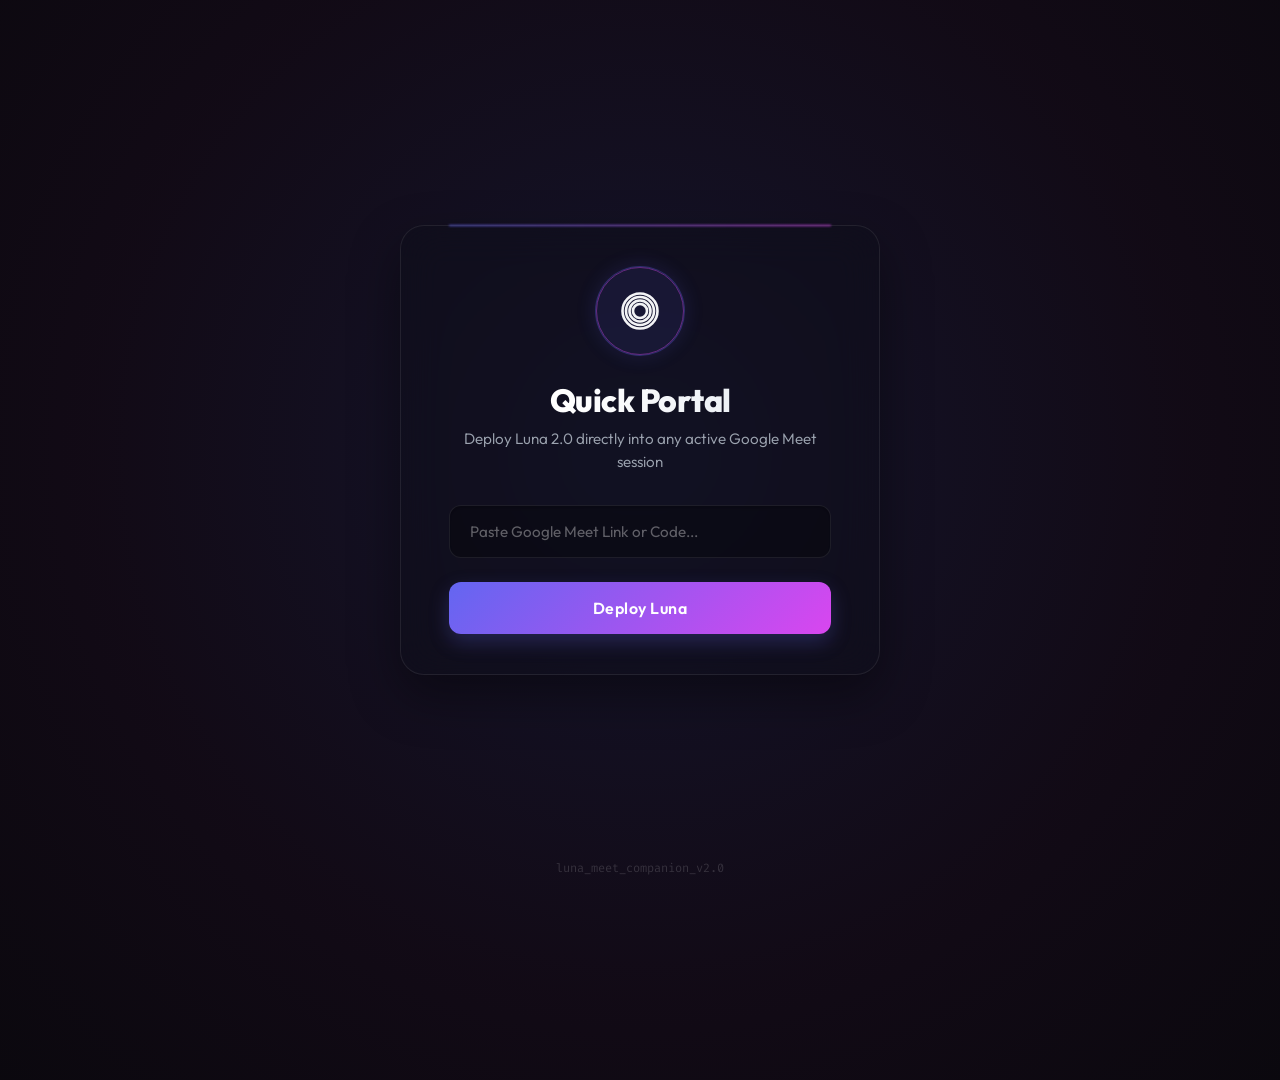
<file: connect.html>
<!DOCTYPE html>
<html lang="en">
<head>
    <meta charset="UTF-8">
    <meta name="viewport" content="width=device-width, initial-scale=1.0">
    <title>Luna 2.0 — Quick Portal</title>
    <!-- Google Fonts -->
    <link rel="preconnect" href="https://fonts.googleapis.com">
    <link rel="preconnect" href="https://fonts.gstatic.com" crossorigin>
    <link href="https://fonts.googleapis.com/css2?family=Outfit:wght@300;400;600;800&family=Fira+Code:wght@400;500&display=swap" rel="stylesheet">
    <style>
        :root {
            --bg-color: #07070a;
            --card-bg: rgba(15, 15, 25, 0.45);
            --border-color: rgba(255, 255, 255, 0.08);
            --primary-glow: radial-gradient(circle, rgba(99, 102, 241, 0.15) 0%, rgba(217, 70, 239, 0.05) 50%, transparent 100%);
            --accent-gradient: linear-gradient(135deg, #6366f1 0%, #d946ef 100%);
            --accent-hover: linear-gradient(135deg, #4f46e5 0%, #c084fc 100%);
            --text-main: #f3f4f6;
            --text-muted: #9ca3af;
        }

        * {
            box-sizing: border-box;
            margin: 0;
            padding: 0;
            font-family: 'Outfit', sans-serif;
            -webkit-font-smoothing: antialiased;
        }

        body {
            background-color: var(--bg-color);
            color: var(--text-main);
            height: 100vh;
            display: flex;
            align-items: center;
            justify-content: center;
            overflow: hidden;
            position: relative;
        }

        /* Ambient background glow */
        .ambient-glow {
            position: absolute;
            width: 140vw;
            height: 140vh;
            background: var(--primary-glow);
            top: -20%;
            left: -20%;
            z-index: 1;
            pointer-events: none;
            animation: pulse-glow 15s ease-in-out infinite alternate;
        }

        @keyframes pulse-glow {
            0% { transform: scale(0.9) rotate(0deg); opacity: 0.8; }
            100% { transform: scale(1.1) rotate(5deg); opacity: 1; }
        }

        /* Portal card container */
        .portal-card {
            background: var(--card-bg);
            border: 1px solid var(--border-color);
            border-radius: 24px;
            padding: 40px 48px;
            width: 100%;
            max-width: 480px;
            text-align: center;
            backdrop-filter: blur(20px);
            -webkit-backdrop-filter: blur(20px);
            box-shadow: 0 20px 50px rgba(0, 0, 0, 0.4);
            z-index: 10;
            position: relative;
            transform: translateY(20px);
            opacity: 0;
            animation: card-appear 0.8s cubic-bezier(0.16, 1, 0.3, 1) forwards;
        }

        @keyframes card-appear {
            to { transform: translateY(0); opacity: 1; }
        }

        /* Decorative top accent line */
        .card-header-glow {
            position: absolute;
            top: -1px;
            left: 10%;
            right: 10%;
            height: 1px;
            background: var(--accent-gradient);
            filter: blur(1px);
        }

        .avatar-container {
            width: 90px;
            height: 90px;
            border-radius: 50%;
            background: rgba(99, 102, 241, 0.1);
            border: 1px solid rgba(99, 102, 241, 0.3);
            margin: 0 auto 24px;
            display: flex;
            align-items: center;
            justify-content: center;
            position: relative;
            box-shadow: 0 0 20px rgba(99, 102, 241, 0.15);
        }

        .avatar-pulse {
            position: absolute;
            width: 100%;
            height: 100%;
            border-radius: 50%;
            border: 1px solid rgba(217, 70, 239, 0.4);
            animation: pulse-ring 2.5s cubic-bezier(0.215, 0.61, 0.355, 1) infinite;
            pointer-events: none;
        }

        @keyframes pulse-ring {
            0% { transform: scale(0.95); opacity: 0.8; }
            50% { opacity: 0.5; }
            100% { transform: scale(1.4); opacity: 0; }
        }

        .avatar-icon {
            width: 42px;
            height: 42px;
            fill: none;
            stroke: #c084fc;
            stroke-width: 1.5;
            animation: float-icon 4s ease-in-out infinite alternate;
        }

        @keyframes float-icon {
            0% { transform: translateY(-2px); }
            100% { transform: translateY(2px); }
        }

        h2 {
            font-size: 2rem;
            font-weight: 800;
            letter-spacing: -0.5px;
            background: linear-gradient(to right, #ffffff 30%, #e2e8f0 100%);
            -webkit-background-clip: text;
            -webkit-text-fill-color: transparent;
            margin-bottom: 8px;
        }

        p {
            color: var(--text-muted);
            font-size: 0.95rem;
            font-weight: 350;
            line-height: 1.5;
            margin-bottom: 32px;
        }

        .input-group {
            position: relative;
            margin-bottom: 24px;
        }

        input {
            width: 100%;
            padding: 16px 20px;
            background: rgba(0, 0, 0, 0.3);
            border: 1px solid rgba(255, 255, 255, 0.08);
            border-radius: 12px;
            color: #ffffff;
            font-size: 0.95rem;
            font-weight: 400;
            transition: all 0.3s ease;
            box-shadow: inset 0 2px 4px rgba(0, 0, 0, 0.2);
        }

        input::placeholder {
            color: rgba(255, 255, 255, 0.35);
        }

        input:focus {
            outline: none;
            border-color: rgba(99, 102, 241, 0.5);
            box-shadow: inset 0 2px 4px rgba(0, 0, 0, 0.2), 0 0 15px rgba(99, 102, 241, 0.15);
            background: rgba(0, 0, 0, 0.4);
        }

        .btn-deploy {
            width: 100%;
            padding: 16px;
            border: none;
            border-radius: 12px;
            background: var(--accent-gradient);
            color: #ffffff;
            font-size: 1rem;
            font-weight: 600;
            letter-spacing: 0.5px;
            cursor: pointer;
            transition: all 0.3s cubic-bezier(0.16, 1, 0.3, 1);
            position: relative;
            overflow: hidden;
            box-shadow: 0 8px 20px rgba(99, 102, 241, 0.25);
        }

        .btn-deploy::before {
            content: '';
            position: absolute;
            top: 0;
            left: -100%;
            width: 100%;
            height: 100%;
            background: linear-gradient(90deg, transparent, rgba(255, 255, 255, 0.2), transparent);
            transition: 0.5s;
        }

        .btn-deploy:hover {
            transform: translateY(-2px);
            box-shadow: 0 12px 25px rgba(99, 102, 241, 0.35);
        }

        .btn-deploy:hover::before {
            left: 100%;
        }

        .btn-deploy:active {
            transform: translateY(1px);
        }

        .btn-deploy:disabled {
            background: rgba(255, 255, 255, 0.05);
            color: rgba(255, 255, 255, 0.2);
            box-shadow: none;
            cursor: not-allowed;
            transform: none;
        }

        /* Premium Toast notification system */
        .toast {
            position: fixed;
            bottom: 30px;
            left: 50%;
            transform: translate(-50%, 40px);
            background: rgba(15, 15, 25, 0.9);
            border: 1px solid var(--border-color);
            border-radius: 12px;
            padding: 14px 24px;
            display: flex;
            align-items: center;
            gap: 12px;
            box-shadow: 0 10px 30px rgba(0, 0, 0, 0.5);
            z-index: 100;
            opacity: 0;
            pointer-events: none;
            transition: all 0.4s cubic-bezier(0.175, 0.885, 0.32, 1.275);
            backdrop-filter: blur(10px);
        }

        .toast.show {
            transform: translate(-50%, 0);
            opacity: 1;
        }

        .toast-status {
            width: 8px;
            height: 8px;
            border-radius: 50%;
            background: #10b981;
            box-shadow: 0 0 10px #10b981;
        }

        .toast-text {
            font-size: 0.9rem;
            font-weight: 500;
            color: #f3f4f6;
        }

        /* Minimalist Footer */
        .footer {
            position: absolute;
            bottom: 24px;
            color: rgba(255, 255, 255, 0.15);
            font-size: 0.75rem;
            font-family: 'Fira Code', monospace;
            z-index: 10;
        }
    </style>
</head>
<body>
    <div class="ambient-glow"></div>
    
    <div class="portal-card">
        <div class="card-header-glow"></div>
        
        <div class="avatar-container">
            <div class="avatar-pulse"></div>
            <svg class="avatar-icon" viewBox="0 0 24 24">
                <path stroke="currentColor" d="M12 2a10 10 0 1 0 10 10A10 10 0 0 0 12 2zm0 18a8 8 0 1 1 8-8 8 8 0 0 1-8 8z"/>
                <path stroke="currentColor" d="M12 6a6 6 0 1 0 6 6 6 6 0 0 0-6-6zm0 10a4 4 0 1 1 4-4 4 4 0 0 1-4 4z"/>
            </svg>
        </div>
        
        <h2>Quick Portal</h2>
        <p>Deploy Luna 2.0 directly into any active Google Meet session</p>
        
        <div class="input-group">
            <input type="text" id="meet-url" placeholder="Paste Google Meet Link or Code..." autocomplete="off">
        </div>
        
        <button class="btn-deploy" id="btn-connect">Deploy Luna</button>
    </div>

    <div class="toast" id="toast-notify">
        <div class="toast-status" id="toast-status"></div>
        <span class="toast-text" id="toast-message">Adding Luna to call...</span>
    </div>

    <div class="footer">
        luna_meet_companion_v2.0
    </div>

    <script>
        const btnConnect = document.getElementById('btn-connect');
        const inputUrl = document.getElementById('meet-url');
        const toast = document.getElementById('toast-notify');
        const toastMessage = document.getElementById('toast-message');
        const toastStatus = document.getElementById('toast-status');

        function showNotification(msg, isError = false) {
            toastMessage.textContent = msg;
            toastStatus.style.background = isError ? '#ef4444' : '#10b981';
            toastStatus.style.boxShadow = isError ? '0 0 10px #ef4444' : '0 0 10px #10b981';
            toast.classList.add('show');
            setTimeout(() => {
                toast.classList.remove('show');
            }, 3000);
        }

        btnConnect.addEventListener('click', () => {
            const url = inputUrl.value.trim();
            if (!url) {
                showNotification("Please enter a meeting URL or code", true);
                return;
            }

            // Normalise 10 letter code (e.g. abc-defg-hij) to full meet url
            let targetUrl = url;
            if (/^[a-z]{3}-[a-z]{4}-[a-z]{3}$/.test(url)) {
                targetUrl = `https://meet.google.com/${url}`;
            }

            btnConnect.textContent = 'Deploying...';
            btnConnect.disabled = true;
            showNotification("Deploying Luna 2.0 to call...");

            fetch('/api/join-meet', {
                method: 'POST',
                headers: { 'Content-Type': 'application/json' },
                body: JSON.stringify({ url: targetUrl })
            })
            .then(res => res.json())
            .then(data => {
                btnConnect.textContent = 'Deploy Luna';
                btnConnect.disabled = false;
                if (data.success) {
                    showNotification("Luna has successfully joined the call!");
                    inputUrl.value = '';
                } else {
                    showNotification(data.error || "Failed to add Luna to call", true);
                }
            })
            .catch(err => {
                btnConnect.textContent = 'Deploy Luna';
                btnConnect.disabled = false;
                showNotification("Error: " + err.message, true);
            });
        });
        
        // Trigger deploy on enter keypress
        inputUrl.addEventListener('keypress', (e) => {
            if (e.key === 'Enter') {
                btnConnect.click();
            }
        });
    </script>
</body>
</html>
</file>
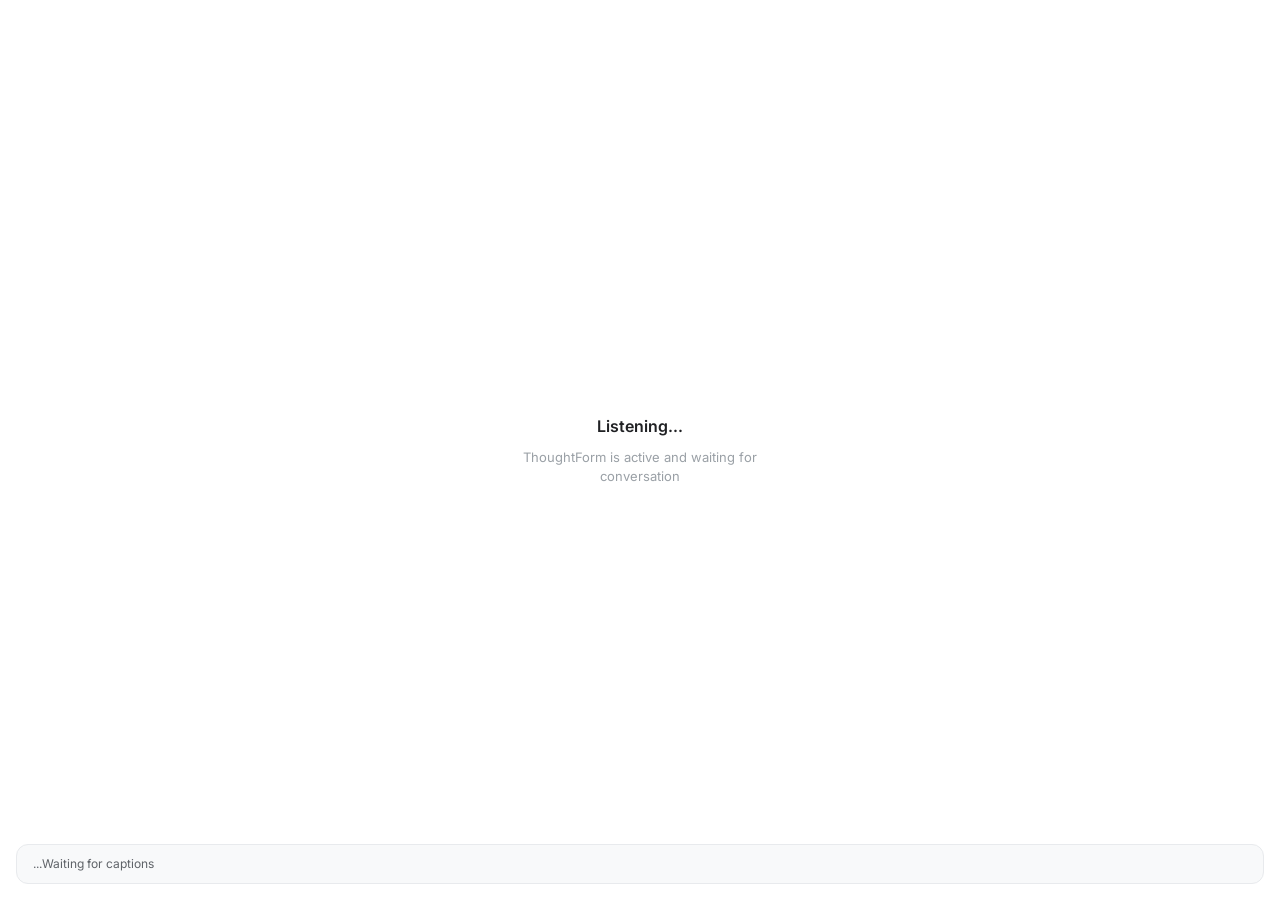
<file: chrome_ext_sidebar/agenda.html>
<!DOCTYPE html>
<html lang="en">
<head>
  <meta charset="UTF-8">
  <meta name="viewport" content="width=device-width, initial-scale=1.0">
  <title>ThoughtForm Agenda</title>
  <link rel="preconnect" href="https://fonts.googleapis.com">
  <link rel="preconnect" href="https://fonts.gstatic.com" crossorigin>
  <link href="https://fonts.googleapis.com/css2?family=Inter:wght@400;500;600;700&display=swap" rel="stylesheet">
  <link rel="stylesheet" href="agenda.css">
  <style>
    /* Context Documents Banner */
    .context-banner {
      display: none;
      margin: 12px 16px 0;
      padding: 10px 14px;
      background: #e8f0fe;
      border: 1px solid #d2e3fc;
      border-radius: 12px;
      animation: fadeIn 0.3s ease;
    }
    .context-banner__header {
      display: flex;
      align-items: center;
      justify-content: space-between;
      margin-bottom: 6px;
    }
    .context-banner__title {
      font-size: 11px;
      font-weight: 600;
      color: #1a73e8;
      text-transform: uppercase;
      letter-spacing: 0.05em;
    }
    .context-banner__clear {
      font-size: 11px;
      color: #5f6368;
      background: none;
      border: none;
      cursor: pointer;
      padding: 2px 6px;
      border-radius: 4px;
      font-family: inherit;
    }
    .context-banner__clear:hover { color: #202124; }
    .context-banner__docs {
      display: flex;
      flex-wrap: wrap;
      gap: 6px;
    }
    .context-doc-chip {
      display: flex;
      align-items: center;
      gap: 4px;
      padding: 4px 10px;
      background: #ffffff;
      border: 1px solid #dadce0;
      border-radius: 8px;
      font-size: 12px;
      color: #3c4043;
      max-width: 200px;
    }
    .context-doc-chip__icon {
      font-size: 13px;
      flex-shrink: 0;
    }
    .context-doc-chip__name {
      white-space: nowrap;
      overflow: hidden;
      text-overflow: ellipsis;
    }
    .context-doc-chip__remove {
      background: none;
      border: none;
      color: #9aa0a6;
      cursor: pointer;
      font-size: 14px;
      padding: 0 2px;
      line-height: 1;
      flex-shrink: 0;
    }
    .context-doc-chip__remove:hover { color: #d93025; }

    /* Back button for when navigating from meetings */
    .back-btn {
      display: none;
      align-items: center;
      gap: 4px;
      margin: 12px 16px 0;
      padding: 6px 10px;
      background: none;
      border: none;
      color: #1a73e8;
      font-size: 13px;
      font-family: inherit;
      cursor: pointer;
      border-radius: 8px;
      transition: background 0.15s;
    }
    .back-btn:hover { background: #e8f0fe; }
    .back-btn svg { width: 16px; height: 16px; fill: currentColor; }

    @keyframes fadeIn {
      from { opacity: 0; transform: translateY(4px); }
      to { opacity: 1; transform: translateY(0); }
    }
  </style>
</head>
<body>
  <!-- Back to meetings (shown when navigating from meeting picker) -->
  <button id="backBtn" class="back-btn">
    <svg viewBox="0 0 24 24"><path d="M20 11H7.83l5.59-5.59L12 4l-8 8 8 8 1.41-1.41L7.83 13H20v-2z"/></svg>
    My Meetings
  </button>

  <!-- Session Bar -->
  <div id="sessionBar" class="session-bar">
    <button id="sessionBtn" class="session-bar__btn session-bar__btn--stop">⏸ Pause</button>
  </div>

  <!-- Context Documents Banner -->
  <div id="contextBanner" class="context-banner">
    <div class="context-banner__header">
      <span class="context-banner__title">📎 Context Documents</span>
      <button id="contextClearAll" class="context-banner__clear">Clear all</button>
    </div>
    <div id="contextDocs" class="context-banner__docs"></div>
  </div>

  <div class="content">
    <!-- Empty State (hidden by default, shown when session is paused) -->
    <div id="emptyState" class="empty-state" style="display:none">
      <div class="empty-state__title">Session Paused</div>
      <div class="empty-state__subtitle">Hit Resume to continue tracking this meeting</div>
    </div>

    <!-- Listening State (shown when session is active but no analysis yet) -->
    <div id="listeningState" class="empty-state">
      <div class="empty-state__title">Listening...</div>
      <div class="empty-state__subtitle">ThoughtForm is active and waiting for conversation</div>
    </div>

    <!-- Analyzing Indicator (hidden — toolbar dot handles this now) -->
    <div id="analyzingIndicator" class="analyzing" style="display:none"></div>

    <!-- Progress Header (outside card) -->
    <div id="progressHeader" class="progress-header" style="display:none">
      <div class="progress-header__top">
        <span id="progressCount" class="progress-header__count">0 OF 0 TOPICS</span>
        <span id="progressElapsed" class="progress-header__elapsed"></span>
      </div>
      <div class="progress-header__bar-container">
        <div id="progressBarFill" class="progress-header__bar-fill" style="width: 0%"></div>
        <div id="nowNeedle" class="progress-header__now-needle" style="display: none; left: 0%"></div>
      </div>
    </div>

    <!-- Timekeeping Alert (standalone card, above agenda) -->
    <div id="alertBanner" class="timekeeping-alert" style="display:none">
      <span class="timekeeping-alert__icon">
        <svg viewBox="0 0 24 24"><path d="M11.99 2C6.47 2 2 6.48 2 12s4.47 10 9.99 10C17.52 22 22 17.52 22 12S17.52 2 11.99 2zM12 20c-4.42 0-8-3.58-8-8s3.58-8 8-8 8 3.58 8 8-3.58 8-8 8zm.5-13H11v6l5.25 3.15.75-1.23-4.5-2.67z"/></svg>
      </span>
      <div class="timekeeping-alert__content">
        <div id="alertTitle" class="timekeeping-alert__title"></div>
        <div id="alertDesc" class="timekeeping-alert__desc"></div>
      </div>
    </div>

    <!-- Agenda Card -->
    <div id="agendaCard" class="agenda-card" style="display:none">
      <div class="agenda-card__header" style="display:none">
        <div class="agenda-card__icon">🕐</div>
        <div class="agenda-card__category">AGENDA</div>
        <h2 id="agendaHeadline" class="agenda-card__headline">Tracking agenda...</h2>
      </div>
      <div id="agendaList" class="agenda-list"></div>
      <div id="addTopicRow" class="add-topic-row" style="display:none">
        <span class="add-topic-row__icon">
          <svg viewBox="0 0 24 24"><path d="M19 13h-6v6h-2v-6H5v-2h6V5h2v6h6v2z"/></svg>
        </span>
        <span class="add-topic-row__label">Add Topic</span>
      </div>
    </div>
  </div>

  <!-- Transcript Bar (flat, no title) -->
  <div id="transcriptBar" class="transcript-bar">
    <span id="liveIndicator" class="transcript-bar__live" style="display:none">
      <span class="transcript-bar__live-dot"></span>Live Transcript
    </span>
    <div id="latestSegment" class="transcript-bar__latest">Waiting for captions...</div>
  </div>

  <!-- Error Banner -->
  <div id="errorBanner" class="error-banner" style="display:none">
    <span>⚠️</span>
    <span id="errorText"></span>
  </div>

  <!-- Toast -->
  <div id="toast" class="toast">Copied!</div>

  <script src="auth.js"></script>
  <script src="agenda.js"></script>
</body>
</html>
</file>
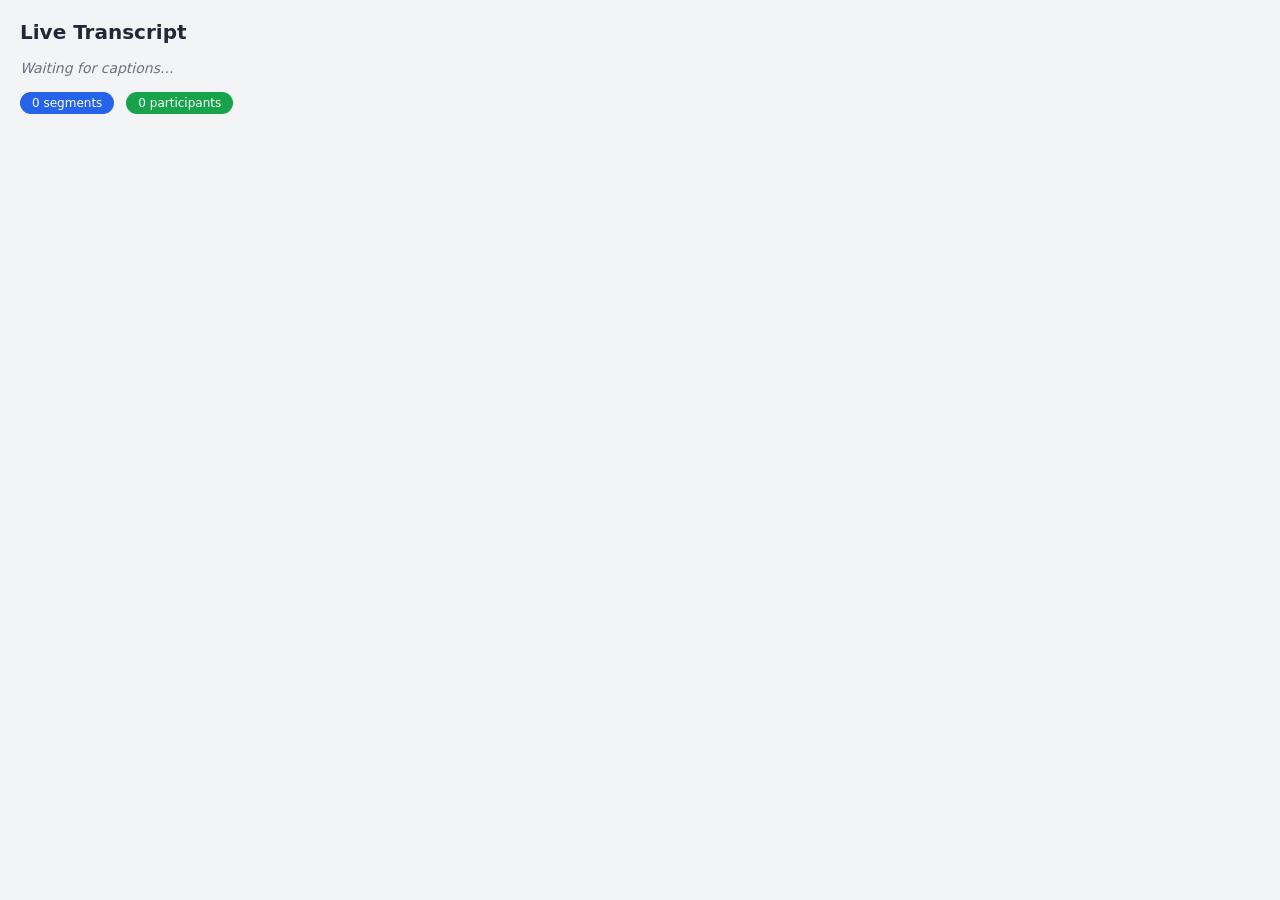
<file: chrome_ext_sidebar/experiment.html>
<!DOCTYPE html>
<html>
<head>
  <meta charset="UTF-8">
  <meta name="viewport" content="width=device-width, initial-scale=1.0">
  <title>ThoughtForm Live Captions</title>
  <style>
    body {
      background-color: #f3f4f6;
      padding: 20px;
      font-family: ui-sans-serif, system-ui, -apple-system, BlinkMacSystemFont, "Segoe UI", Roboto, "Helvetica Neue", Arial, "Noto Sans", sans-serif;
      font-size: 14px;
      color: #1f2937;
      margin: 0;
    }
    h1 {
      font-size: 20px;
      font-weight: 700;
      color: #1f2937;
      margin-top: 0;
      margin-bottom: 16px;
    }
    .status {
      color: #6b7280;
      font-style: italic;
      margin-bottom: 16px;
    }
    .status--blue {
      color: #2563eb;
    }
    .status--gray {
      color: #6b7280;
    }
    .status--green {
      color: #16a34a;
    }
    .stats-bar {
      display: flex;
      flex-wrap: wrap;
      align-items: center;
      gap: 12px;
      margin-bottom: 16px;
    }
    .badge {
      padding: 4px 12px;
      border-radius: 9999px;
      font-size: 12px;
      font-weight: 500;
      color: #ffffff;
    }
    .badge-blue {
      background-color: #2563eb;
    }
    .badge-green {
      background-color: #16a34a;
    }
    .names {
      font-size: 12px;
      color: #6b7280;
    }
    .segments-container {
      max-width: 42rem;
    }
    
    /* Segment Styles */
    .segment {
      background-color: #ffffff;
      padding: 16px;
      border-radius: 8px;
      box-shadow: 0 1px 3px rgba(0, 0, 0, 0.1);
      margin-bottom: 12px;
      border-left: 4px solid #d1d5db;
      transition: border-color 0.2s;
    }
    .segment--new {
      border-left-color: #9ca3af;
    }
    .segment-header {
      display: flex;
      justify-content: space-between;
      align-items: center;
      margin-bottom: 8px;
    }
    .segment-speaker {
      font-weight: 600;
      color: #374151;
    }
    .segment-timestamp {
      font-size: 12px;
      color: #9ca3af;
    }
    .segment-text {
      color: #4b5563;
      line-height: 1.625;
    }
  </style>
</head>
<body>
  
  <h1>Live Transcript</h1>
  
  <div id="status" class="status">Waiting for captions...</div>
  
  <div class="stats-bar">
    <div id="count" class="badge badge-blue">0 segments</div>
    <div id="participant-count" class="badge badge-green">0 participants</div>
    <div id="participant-names" class="names"></div>
  </div>
  
  <div id="segments-container" class="segments-container"></div>

  <script src="experiment.js"></script>
</body>
</html>
</file>
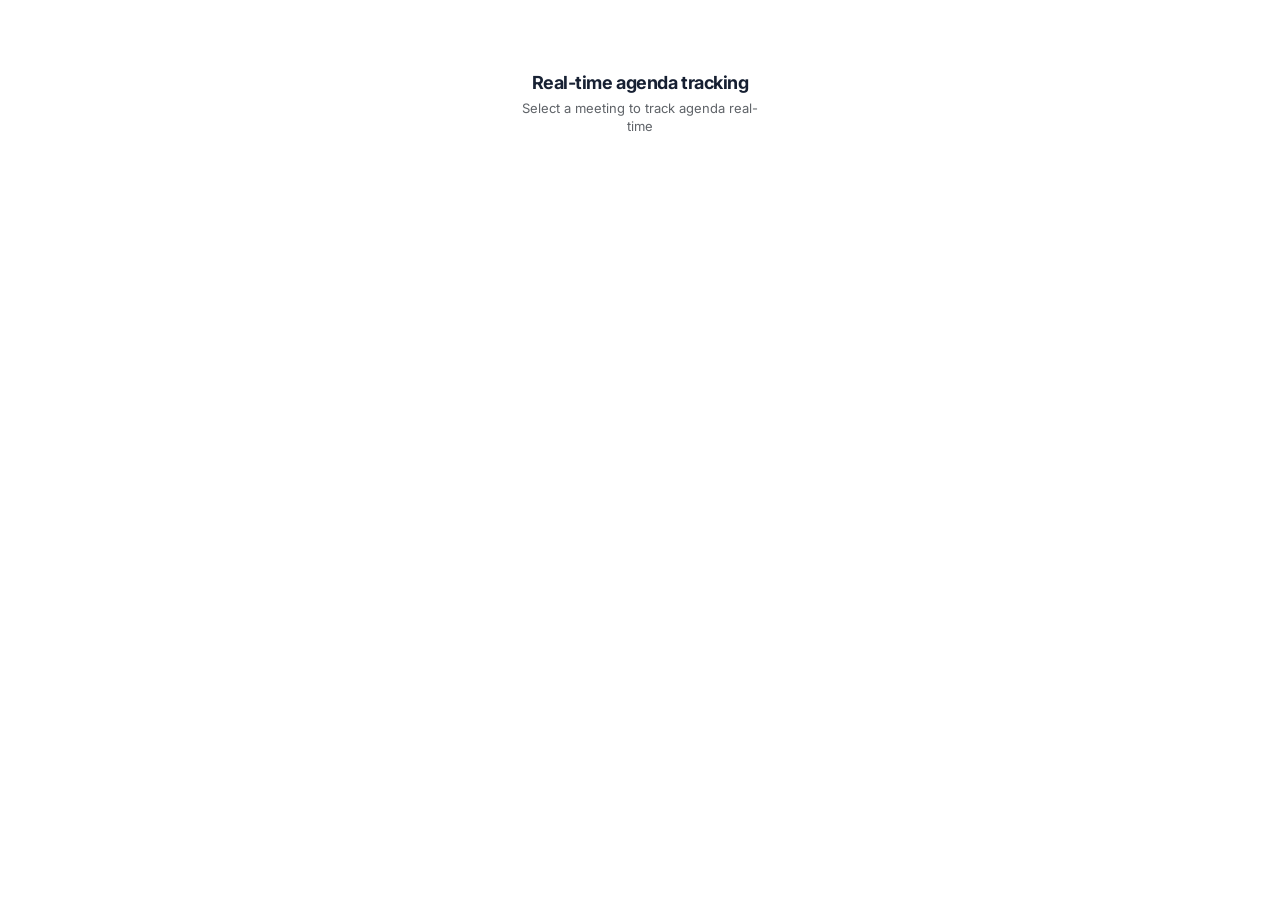
<file: chrome_ext_sidebar/meetings.html>
<!DOCTYPE html>
<html lang="en">
<head>
  <meta charset="UTF-8">
  <meta name="viewport" content="width=device-width, initial-scale=1.0">
  <title>ThoughtForm Meetings</title>
  <link rel="preconnect" href="https://fonts.googleapis.com">
  <link rel="preconnect" href="https://fonts.gstatic.com" crossorigin>
  <link href="https://fonts.googleapis.com/css2?family=Inter:wght@400;500;600;700&display=swap" rel="stylesheet">
  <link rel="stylesheet" href="meetings.css">
</head>
<body>
  <!-- ─── Main: Meeting List ─── -->
  <div id="meetingsView">
    <div class="meetings-header">
      <h1 class="meetings-header__valprop">Real-time agenda tracking</h1>
      <p class="meetings-header__subtitle">Select a meeting to track agenda real-time</p>
    </div>

    <!-- Loading -->
    <div id="meetingsLoading" class="meetings-loading" style="display:none">
      <div class="meetings-loading__dots">
        <div class="meetings-loading__dot"></div>
        <div class="meetings-loading__dot"></div>
        <div class="meetings-loading__dot"></div>
      </div>
      <span>Loading meetings...</span>
    </div>

    <!-- Empty State -->
    <div id="meetingsEmpty" class="meetings-empty" style="display:none">
      <div class="meetings-empty__icon">📅</div>
      <div class="meetings-empty__title">No meetings</div>
      <div class="meetings-empty__desc">No meetings found for this day</div>
    </div>

    <!-- Meeting Cards -->
    <div id="meetingsList" class="meetings-list"></div>
  </div>

  <!-- ─── Prep View: Document Context ─── -->
  <div id="prepView" class="prep-view">
    <div class="prep-header">
      <button id="prepBack" class="prep-header__back" title="Back to meetings">
        <svg viewBox="0 0 24 24"><path d="M20 11H7.83l5.59-5.59L12 4l-8 8 8 8 1.41-1.41L7.83 13H20v-2z"/></svg>
      </button>
      <div id="prepTitle" class="prep-header__title">Meeting Prep</div>
    </div>

    <div class="prep-section">
      <div class="prep-section__label">Past Meeting Documents</div>
      <div id="prepDocList" class="prep-doc-list">
        <!-- Dynamically populated -->
      </div>
      <button id="prepSearchMore" class="prep-search-btn">
        <svg viewBox="0 0 24 24" width="16" height="16" fill="currentColor">
          <path d="M15.5 14h-.79l-.28-.27C15.41 12.59 16 11.11 16 9.5 16 5.91 13.09 3 9.5 3S3 5.91 3 9.5 5.91 16 9.5 16c1.61 0 3.09-.59 4.23-1.57l.27.28v.79l5 4.99L20.49 19l-4.99-5zm-6 0C7.01 14 5 11.99 5 9.5S7.01 5 9.5 5 14 7.01 14 9.5 11.99 14 9.5 14z"/>
        </svg>
        Search Drive for more
      </button>
    </div>

    <button id="prepStart" class="prep-start-btn">
      ▶ Start with <span id="prepDocCount">0</span> docs
    </button>
  </div>

  <!-- Toast -->
  <div id="toast" class="toast">Done!</div>

  <script src="auth.js"></script>
  <script src="meetings.js"></script>
</body>
</html>
</file>
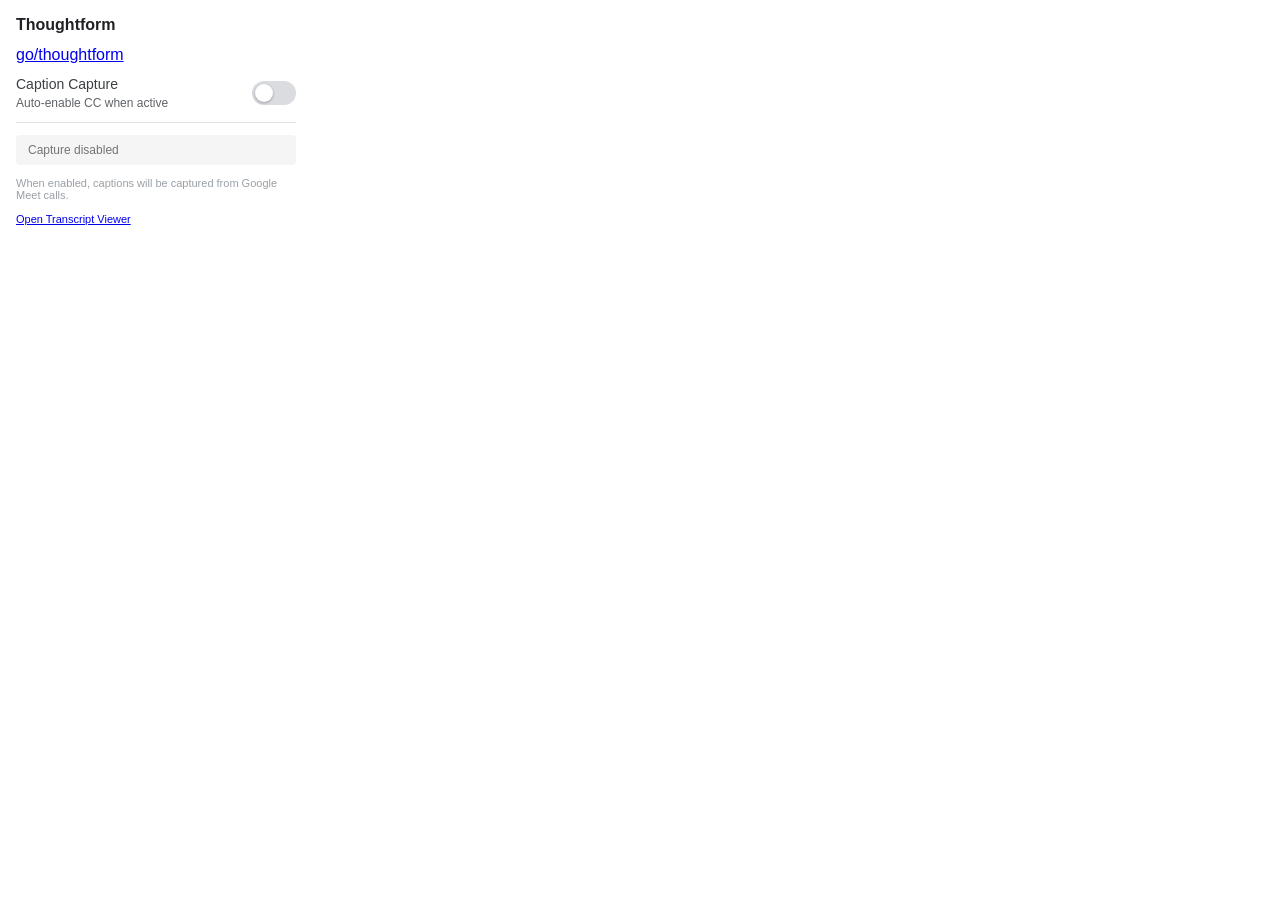
<file: chrome_ext_sidebar/popup.html>
<!DOCTYPE html>
<html>
<head>
  <style>
    body {
      width: 280px;
      padding: 16px;
      font-family: 'Google Sans', Roboto, sans-serif;
      margin: 0;
    }
    h1 {
      font-size: 16px;
      margin: 0 0 12px 0;
      color: #202124;
    }
    .toggle-row {
      display: flex;
      align-items: center;
      justify-content: space-between;
      padding: 12px 0;
      border-bottom: 1px solid #e0e0e0;
    }
    .toggle-label {
      font-size: 14px;
      color: #3c4043;
    }
    .toggle-desc {
      font-size: 12px;
      color: #5f6368;
      margin-top: 4px;
    }
    .switch {
      position: relative;
      width: 44px;
      height: 24px;
    }
    .switch input {
      opacity: 0;
      width: 0;
      height: 0;
    }
    .slider {
      position: absolute;
      cursor: pointer;
      top: 0;
      left: 0;
      right: 0;
      bottom: 0;
      background-color: #dadce0;
      transition: .2s;
      border-radius: 24px;
    }
    .slider:before {
      position: absolute;
      content: "";
      height: 18px;
      width: 18px;
      left: 3px;
      bottom: 3px;
      background-color: white;
      transition: .2s;
      border-radius: 50%;
      box-shadow: 0 1px 3px rgba(0,0,0,0.3);
    }
    input:checked + .slider {
      background-color: #1a73e8;
    }
    input:checked + .slider:before {
      transform: translateX(20px);
    }
    .status {
      margin-top: 12px;
      padding: 8px 12px;
      border-radius: 4px;
      font-size: 12px;
    }
    .status.active {
      background: #e8f5e9;
      color: #1b5e20;
    }
    .status.inactive {
      background: #f5f5f5;
      color: #757575;
    }
    .footer {
      margin-top: 12px;
      font-size: 11px;
      color: #9aa0a6;
    }
  </style>
</head>
<body>
  <h1>Thoughtform</h1>
  <a href="https://go/thoughtform">go/thoughtform</a>
  <div class="toggle-row">
    <div>
      <div class="toggle-label">Caption Capture</div>
      <div class="toggle-desc">Auto-enable CC when active</div>
    </div>
    <label class="switch">
      <input type="checkbox" id="captureToggle">
      <span class="slider"></span>
    </label>
  </div>
  
  <div id="status" class="status inactive">
    Capture disabled
  </div>
  
  <div class="footer">
    When enabled, captions will be captured from Google Meet calls.
    <br><br>
    <a href="#" id="openExperiment">Open Transcript Viewer</a>
  </div>
  
  <script src="popup.js"></script>
</body>
</html>
</file>
<file: chrome_ext_sidebar/agenda.css>
/* ═══════════════════════════════════════════════
   ThoughtForm – Agenda Tracking (Chrome Extension)
   Clean Google-style light theme
   ═══════════════════════════════════════════════ */

:root {
  --bg-primary: #ffffff;
  --bg-secondary: #f8f9fa;
  --bg-card: #ffffff;
  --bg-card-hover: #f8f9fa;
  --bg-surface: #f1f3f4;
  --bg-active: rgba(66, 133, 244, 0.08);
  --bg-completed: transparent;
  --bg-overtime: #fef7e0;
  --text-primary: #202124;
  --text-secondary: #5f6368;
  --text-muted: #9aa0a6;
  --text-completed: #9aa0a6;
  --accent-blue: rgb(11, 87, 208);
  --accent-blue-light: #e8f0fe;
  --accent-green: #188038;
  --accent-green-fill: #34a853;
  --accent-amber: #f9ab00;
  --accent-red: #d93025;
  --accent-red-light: #fce8e6;
  --border-subtle: #e8eaed;
  --border-hover: #dadce0;
  --radius-sm: 8px;
  --radius-md: 12px;
  --radius-lg: 16px;
  --radius-xl: 20px;
  --transition: 0.2s cubic-bezier(0.16, 1, 0.3, 1);
}

* { margin: 0; padding: 0; box-sizing: border-box; }

html {
  font-size: 16px !important;
  line-height: 1.5 !important;
}

body {
  font-family: 'Inter', -apple-system, BlinkMacSystemFont, 'Segoe UI', sans-serif;
  background: var(--bg-primary);
  color: var(--text-primary);
  display: flex;
  flex-direction: column;
  min-height: 100vh;
  overflow-x: hidden;
  -webkit-font-smoothing: antialiased;
}

/* ═══════════════════════════════════════════════
   Session Bar
   ═══════════════════════════════════════════════ */

.session-bar {
  display: none !important;
  align-items: center;
  gap: 10px;
  padding: 12px 16px;
  border-bottom: 1px solid var(--border-subtle);
  background: var(--bg-secondary);
  position: sticky;
  top: 0;
  z-index: 10;
  flex-wrap: wrap;
}

.session-bar__btn {
  display: inline-flex;
  align-items: center;
  gap: 6px;
  padding: 7px 16px;
  border: none;
  border-radius: 999px;
  font-size: 12px;
  font-weight: 600;
  letter-spacing: 0.02em;
  cursor: pointer;
  transition: all var(--transition);
  white-space: nowrap;
  flex-shrink: 0;
}

.session-bar__btn--start {
  background: linear-gradient(135deg, hsl(142, 60%, 42%), hsl(142, 50%, 36%));
  color: #fff;
  box-shadow: 0 2px 8px hsla(142, 60%, 42%, 0.25);
}

.session-bar__btn--start:hover {
  box-shadow: 0 4px 14px hsla(142, 60%, 42%, 0.35);
  transform: translateY(-1px);
}

.session-bar__btn--stop {
  background: linear-gradient(135deg, hsl(0, 72%, 51%), hsl(0, 65%, 45%));
  color: #fff;
  box-shadow: 0 2px 8px hsla(0, 72%, 51%, 0.25);
}

.session-bar__btn--stop:hover {
  box-shadow: 0 4px 14px hsla(0, 72%, 51%, 0.35);
  transform: translateY(-1px);
}

.session-bar__timer {
  font-size: 13px;
  font-weight: 600;
  font-variant-numeric: tabular-nums;
  color: var(--text-secondary);
  padding: 4px 10px;
  background: var(--bg-surface);
  border-radius: 8px;
  min-width: 52px;
  text-align: center;
}

.session-bar__url {
  display: flex;
  align-items: center;
  gap: 6px;
  flex: 1;
  min-width: 0;
  background: var(--bg-surface);
  border: 1px solid var(--border-subtle);
  border-radius: 8px;
  padding: 4px 8px 4px 12px;
  transition: border-color var(--transition);
}

.session-bar__url:hover {
  border-color: var(--border-hover);
}

.session-bar__url-text {
  font-size: 11px;
  color: var(--text-muted);
  overflow: hidden;
  text-overflow: ellipsis;
  white-space: nowrap;
  flex: 1;
  min-width: 0;
}

.session-bar__copy-btn {
  background: none;
  border: none;
  padding: 4px 6px;
  border-radius: 6px;
  cursor: pointer;
  font-size: 13px;
  transition: background var(--transition);
  flex-shrink: 0;
  line-height: 1;
}

.session-bar__copy-btn:hover {
  background: var(--bg-card-hover);
}

/* ═══════════════════════════════════════════════
   Content Area
   ═══════════════════════════════════════════════ */

.content {
  flex: 1;
  padding: 72px 16px 16px;
  display: flex;
  flex-direction: column;
  gap: 16px;
}

/* ═══════════════════════════════════════════════
   Empty State
   ═══════════════════════════════════════════════ */

.empty-state {
  flex: 1;
  display: flex;
  flex-direction: column;
  align-items: center;
  justify-content: center;
  gap: 10px;
  padding: 40px 24px;
  text-align: center;
  animation: fadeIn 0.5s ease;
}

.empty-state__icon {
  font-size: 40px;
  opacity: 0.5;
  margin-bottom: 4px;
}

.empty-state__title {
  font-size: 16px;
  font-weight: 600;
  color: var(--text-primary);
}

.empty-state__subtitle {
  font-size: 13px;
  color: var(--text-muted);
  max-width: 240px;
  line-height: 1.5;
}

/* ═══════════════════════════════════════════════
   Agenda Card — Google-style
   ═══════════════════════════════════════════════ */

.agenda-card {
  background: var(--bg-card);
  border: 1px solid var(--border-subtle);
  border-radius: var(--radius-lg);
  padding: 0;
  display: flex;
  flex-direction: column;
  transition: all var(--transition);
  animation: slideUp 0.4s cubic-bezier(0.16, 1, 0.3, 1);
  box-shadow: none;
  overflow: hidden;
}

.agenda-card:hover {
  border-color: var(--border-hover);
}

.agenda-card__header {
  display: none; /* Hide old header, we use progress header instead */
}

.agenda-card__icon {
  font-size: 24px;
  margin-bottom: 2px;
}

.agenda-card__category {
  font-size: 10px;
  font-weight: 700;
  letter-spacing: 0.1em;
  text-transform: uppercase;
  color: var(--text-muted);
}

.agenda-card__headline {
  font-size: 20px;
  font-weight: 700;
  line-height: 1.2;
  letter-spacing: -0.02em;
  color: var(--text-primary);
  margin: 0;
}

/* ═══════════════════════════════════════════════
   Progress Header (X OF Y TOPICS + elapsed)
   ═══════════════════════════════════════════════ */

.progress-header {
  padding: 0 4px 4px;
  margin-bottom: 8px;
}

.progress-header__top {
  display: flex;
  align-items: baseline;
  justify-content: space-between;
  margin-bottom: 10px;
}

.progress-header__count {
  font-size: 11px;
  font-weight: 700;
  letter-spacing: 0.08em;
  text-transform: uppercase;
  color: var(--text-secondary);
}

.progress-header__elapsed {
  font-size: 13px;
  font-weight: 400;
  color: var(--text-secondary);
  font-variant-numeric: tabular-nums;
}

.progress-header__bar-container {
  position: relative;
  width: 100%;
  height: 4px;
  border-radius: 2px;
  overflow: visible;
  display: flex;
  gap: 3px;
}

.progress-header__bar-fill {
  display: none; /* replaced by segmented bar */
}

.progress-header__segment {
  flex: 1;
  height: 4px;
  border-radius: 2px;
  background: #e8eaed;
  transition: background 0.3s ease;
}

.progress-header__segment--filled {
  background: var(--accent-blue);
}

/* 'Now' needle indicator */
.progress-header__now-needle {
  position: absolute;
  top: -5px;
  width: 3px;
  height: 14px;
  background: var(--accent-blue);
  border-radius: 1.5px;
  transform: translateX(-50%);
  transition: left 1s linear;
  z-index: 2;
}

/* Alert Banner */
/* ═══════════════════════════════════════════════
   Timekeeping Alert (standalone card)
   ═══════════════════════════════════════════════ */

.timekeeping-alert {
  display: flex;
  align-items: flex-start;
  gap: 14px;
  padding: 14px 20px;
  background: #fef7e0;
  border: 1px solid #f5e6b8;
  border-radius: var(--radius-lg);
  font-size: 13px;
  color: var(--text-secondary);
  line-height: 1.5;
  margin-bottom: 8px;
}

.timekeeping-alert__icon {
  width: 24px;
  height: 24px;
  min-width: 24px;
  flex-shrink: 0;
  display: flex;
  align-items: center;
  justify-content: center;
  margin-top: 1px;
}

.timekeeping-alert__icon svg {
  width: 22px;
  height: 22px;
  fill: #e37400;
}

.timekeeping-alert__content {
  flex: 1;
  min-width: 0;
}

.timekeeping-alert__title {
  font-size: 14px;
  font-weight: 600;
  color: var(--text-primary);
  margin-bottom: 2px;
  line-height: 1.4;
}

.timekeeping-alert__desc {
  font-size: 13px;
  color: var(--text-secondary);
  line-height: 1.5;
}

/* ═══════════════════════════════════════════════
   Agenda List
   ═══════════════════════════════════════════════ */

.agenda-list {
  display: flex;
  flex-direction: column;
  gap: 0;
  padding: 4px 0;
}

.agenda-row {
  display: flex;
  align-items: flex-start;
  gap: 14px;
  padding: 14px 20px;
  background: transparent;
  border: none;
  transition: background var(--transition);
  animation: fadeIn 0.3s ease;
}

.agenda-row:hover {
  background: var(--bg-secondary);
}

/* Active / ongoing — light blue highlight */
.agenda-row--active {
  background: var(--bg-active);
  border-radius: var(--radius-md);
  margin: 2px 8px;
  padding: 14px 14px;
}

.agenda-row--active:hover {
  background: rgba(66, 133, 244, 0.12);
}

.agenda-row--active .agenda-item-text {
  color: var(--text-primary);
  font-weight: 500;
}

/* Completed — no background */
.agenda-row--completed {
  background: transparent;
}

/* Skipped — faded */
.agenda-row--skipped {
  background: transparent;
  opacity: 0.6;
}

/* Upcoming — neutral */
.agenda-row--upcoming {
  background: transparent;
}

/* New — subtle amber */
.agenda-row--new {
  background: rgba(249, 171, 0, 0.06);
}

/* ═══════════════════════════════════════════════
   Status Circle (replaces num-circle)
   ═══════════════════════════════════════════════ */

.status-circle {
  width: 24px;
  height: 24px;
  min-width: 24px;
  border-radius: 50%;
  display: flex;
  align-items: center;
  justify-content: center;
  flex-shrink: 0;
  margin-top: 1px;
  transition: all var(--transition);
}

/* Completed: green filled circle with checkmark */
.status-circle--done {
  background: var(--accent-green-fill);
  border: 2px solid var(--accent-green-fill);
}

.status-circle--done svg {
  width: 14px;
  height: 14px;
  fill: #ffffff;
}

/* Active: blue outlined with filled dot */
.status-circle--active {
  background: transparent;
  border: 2px solid var(--accent-blue);
  position: relative;
}

.status-circle--active::after {
  content: '';
  width: 10px;
  height: 10px;
  background: var(--accent-blue);
  border-radius: 50%;
}

/* Upcoming: empty gray circle */
.status-circle--upcoming {
  background: transparent;
  border: 2px solid #dadce0;
}

/* Skipped: empty gray circle, more faded */
.status-circle--skipped {
  background: transparent;
  border: 2px solid #e8eaed;
  opacity: 0.6;
}

/* New: amber outlined */
.status-circle--new {
  background: transparent;
  border: 2px solid var(--accent-amber);
}

/* Keep num-circle for backwards compat — hidden now */
.num-circle { display: none; }

/* ═══════════════════════════════════════════════
   Agenda Item Content
   ═══════════════════════════════════════════════ */

.agenda-item-content {
  flex: 1;
  min-width: 0;
  display: flex;
  flex-direction: column;
  gap: 4px;
}

.agenda-item-text {
  flex: 1;
  font-size: 14px;
  color: var(--text-primary);
  line-height: 1.4;
  min-width: 0;
}

.agenda-item-text--completed {
  color: var(--text-primary);
}

.agenda-item-text--skipped {
  color: var(--text-completed);
}

.agenda-item-text--upcoming {
  color: var(--text-primary);
}

/* Duration + progress bar row */
.agenda-item-meta {
  display: flex;
  align-items: center;
  gap: 10px;
}

.agenda-item-duration {
  font-size: 12px;
  color: var(--text-muted);
  font-weight: 400;
  white-space: nowrap;
}

.agenda-item-duration--over {
  color: var(--accent-red);
  font-weight: 500;
}

/* Inline progress bar for active item */
.agenda-item-progress {
  flex: 1;
  height: 4px;
  background: #dadce0;
  border-radius: 2px;
  overflow: hidden;
}

.agenda-item-progress__fill {
  height: 100%;
  background: var(--accent-blue);
  border-radius: 2px;
  transition: width 1s linear;
}

/* Overtime chip */
.agenda-item-overtime {
  display: inline-flex;
  align-items: center;
  gap: 4px;
  padding: 2px 8px;
  background: #f1f3f4;
  border-radius: 12px;
  font-size: 11px;
  font-weight: 500;
  color: var(--text-secondary);
  white-space: nowrap;
}

/* ═══════════════════════════════════════════════
   Add Topic Button
   ═══════════════════════════════════════════════ */

.add-topic-row {
  display: flex;
  align-items: center;
  gap: 14px;
  padding: 12px 20px;
  cursor: pointer;
  transition: background var(--transition);
  border-top: 1px solid var(--border-subtle);
}

.add-topic-row:hover {
  background: var(--bg-secondary);
}

.add-topic-row__icon {
  width: 24px;
  height: 24px;
  min-width: 24px;
  border-radius: 50%;
  display: flex;
  align-items: center;
  justify-content: center;
  flex-shrink: 0;
  border: 2px dashed #dadce0;
  color: var(--text-muted);
  transition: all var(--transition);
}

.add-topic-row__icon svg {
  width: 14px;
  height: 14px;
  fill: currentColor;
}

.add-topic-row:hover .add-topic-row__icon {
  border-color: var(--accent-blue);
  color: var(--accent-blue);
}

.add-topic-row__label {
  font-size: 14px;
  color: var(--text-muted);
  transition: color var(--transition);
}

.add-topic-row:hover .add-topic-row__label {
  color: var(--accent-blue);
}

/* Add Topic Form (inline editing mode) */
.add-topic-form {
  display: flex;
  align-items: center;
  gap: 14px;
  padding: 14px 20px;
  border-top: 1px solid var(--border-subtle);
}

.add-topic-form__icon {
  width: 24px;
  height: 24px;
  min-width: 24px;
  border-radius: 50%;
  display: flex;
  align-items: center;
  justify-content: center;
  flex-shrink: 0;
  border: 2px dashed var(--accent-blue);
  color: var(--accent-blue);
}

.add-topic-form__icon svg {
  width: 14px;
  height: 14px;
  fill: currentColor;
}

.add-topic-form__body {
  flex: 1;
  display: flex;
  flex-direction: column;
  gap: 6px;
  min-width: 0;
}

.add-topic-form__input {
  border: none;
  outline: none;
  font-size: 14px;
  font-family: inherit;
  color: var(--text-primary);
  background: transparent;
  padding: 0;
  width: 100%;
}

.add-topic-form__input::placeholder {
  color: var(--text-muted);
}

.add-topic-form__duration {
  display: flex;
  align-items: center;
  gap: 6px;
}

.add-topic-form__dur-btn {
  width: 20px;
  height: 20px;
  border-radius: 50%;
  border: 1px solid #dadce0;
  background: var(--bg-surface);
  cursor: pointer;
  display: flex;
  align-items: center;
  justify-content: center;
  font-size: 14px;
  font-weight: 500;
  color: var(--text-secondary);
  transition: all var(--transition);
  padding: 0;
  line-height: 1;
}

.add-topic-form__dur-btn:hover {
  border-color: var(--accent-blue);
  color: var(--accent-blue);
}

.add-topic-form__dur-value {
  font-size: 12px;
  color: var(--text-muted);
  font-weight: 400;
  min-width: 36px;
  text-align: center;
}

.add-topic-form__submit {
  padding: 4px 14px;
  border-radius: 999px;
  border: none;
  background: var(--accent-blue);
  color: #ffffff;
  font-size: 12px;
  font-weight: 500;
  font-family: inherit;
  cursor: pointer;
  transition: background var(--transition);
  white-space: nowrap;
  flex-shrink: 0;
  align-self: center;
}

.add-topic-form__submit:hover {
  background: #1557b0;
}

/* Status Tags (skipped / new) */
.agenda-item-tag {
  display: inline-flex;
  align-items: center;
  padding: 2px 8px;
  border-radius: 999px;
  font-size: 11px;
  font-weight: 500;
  white-space: nowrap;
  flex-shrink: 0;
  margin-left: auto;
}

.agenda-item-tag--skipped {
  background: #f1f3f4;
  color: var(--text-secondary);
}

.agenda-item-tag--new {
  background: rgba(249, 171, 0, 0.12);
  color: #e37400;
}

/* ═══════════════════════════════════════════════
   Status Badge (kept for backwards compat)
   ═══════════════════════════════════════════════ */

.status-badge {
  display: none; /* Hiding badges, using circles instead */
}

/* ═══════════════════════════════════════════════
   Summary Card
   ═══════════════════════════════════════════════ */

.summary-card {
  background: var(--bg-secondary);
  border: 1px solid var(--border-subtle);
  border-radius: var(--radius-md);
  padding: 14px 16px;
  display: flex;
  align-items: flex-start;
  gap: 10px;
  transition: all var(--transition);
  animation: fadeIn 0.4s ease;
}

.summary-card__icon {
  font-size: 16px;
  flex-shrink: 0;
  margin-top: 1px;
}

.summary-card__text {
  font-size: 13px;
  line-height: 1.5;
  color: var(--text-secondary);
}

/* ═══════════════════════════════════════════════
   Transcript Bar (collapsed)
   ═══════════════════════════════════════════════ */

.transcript-bar {
  background: var(--bg-secondary);
  border: 1px solid var(--border-subtle);
  border-radius: var(--radius-md);
  padding: 10px 16px;
  margin: 16px;
  margin-top: 0;
  transition: all var(--transition);
  display: flex;
  align-items: center;
  gap: 10px;
}

.transcript-bar:hover {
  border-color: var(--border-hover);
}

.transcript-bar__header {
  display: none;
}

.transcript-bar__label {
  display: none;
}

.transcript-bar__count {
  font-size: 10px;
  font-weight: 500;
  color: var(--text-muted);
  padding: 2px 8px;
  background: var(--bg-surface);
  border-radius: 999px;
  white-space: nowrap;
  flex-shrink: 0;
}

.transcript-bar__right {
  display: flex;
  align-items: center;
  gap: 8px;
  flex-shrink: 0;
}

.transcript-bar__live {
  display: inline-flex;
  align-items: center;
  gap: 4px;
  font-size: 10px;
  font-weight: 500;
  color: var(--text-muted);
  letter-spacing: 0.02em;
}

.transcript-bar__live-dot {
  width: 5px;
  height: 5px;
  border-radius: 50%;
  background: hsl(0, 65%, 50%);
  animation: liveDotPulse 1.5s ease-in-out infinite;
}

@keyframes liveDotPulse {
  0%, 100% { opacity: 1; }
  50% { opacity: 0.35; }
}

.transcript-bar__latest {
  font-size: 12px;
  line-height: 1.5;
  color: var(--text-secondary);
  white-space: nowrap;
  overflow: hidden;
  text-overflow: ellipsis;
  direction: rtl;
  text-align: left;
  flex: 1;
  min-width: 0;
}

/* ═══════════════════════════════════════════════
   Toast
   ═══════════════════════════════════════════════ */

.toast {
  position: fixed;
  bottom: 20px;
  left: 50%;
  transform: translateX(-50%);
  background: #323232;
  color: #ffffff;
  font-size: 12px;
  font-weight: 500;
  padding: 8px 18px;
  border-radius: 999px;
  border: none;
  opacity: 0;
  transition: opacity 0.3s ease;
  pointer-events: none;
  z-index: 100;
  box-shadow: 0 4px 12px rgba(0, 0, 0, 0.15);
}

/* ═══════════════════════════════════════════════
   Error State
   ═══════════════════════════════════════════════ */

.error-banner {
  display: flex;
  align-items: center;
  gap: 8px;
  padding: 8px 12px;
  margin: 0 16px;
  border-radius: 10px;
  background: var(--accent-red-light);
  border: 1px solid rgba(217, 48, 37, 0.15);
  font-size: 11px;
  color: var(--accent-red);
  line-height: 1.4;
  animation: fadeIn 0.3s ease;
}

/* ═══════════════════════════════════════════════
   Analyzing Indicator
   ═══════════════════════════════════════════════ */

.analyzing {
  display: flex;
  align-items: center;
  gap: 8px;
  padding: 10px 16px;
  font-size: 12px;
  color: var(--text-muted);
}

.analyzing__dots {
  display: flex;
  gap: 4px;
}

.analyzing__dot {
  width: 4px;
  height: 4px;
  border-radius: 50%;
  background: var(--accent-blue);
  animation: dotPulse 1.4s ease-in-out infinite;
}

.analyzing__dot:nth-child(2) { animation-delay: 0.2s; }
.analyzing__dot:nth-child(3) { animation-delay: 0.4s; }

/* ═══════════════════════════════════════════════
   Animations
   ═══════════════════════════════════════════════ */

@keyframes fadeIn {
  from { opacity: 0; }
  to { opacity: 1; }
}

@keyframes slideUp {
  from {
    opacity: 0;
    transform: translateY(12px);
  }
  to {
    opacity: 1;
    transform: translateY(0);
  }
}

@keyframes dotPulse {
  0%, 80%, 100% { opacity: 0.3; transform: scale(0.8); }
  40% { opacity: 1; transform: scale(1.1); }
}

/* Listening state pulse */
.listening-pulse {
  animation: listeningPulse 2s ease-in-out infinite;
  opacity: 0.8;
}

@keyframes listeningPulse {
  0%, 100% { transform: scale(1); opacity: 0.6; }
  50% { transform: scale(1.15); opacity: 1; }
}

/* ═══════════════════════════════════════════════
   Scrollbar
   ═══════════════════════════════════════════════ */

::-webkit-scrollbar { width: 5px; }
::-webkit-scrollbar-track { background: transparent; }
::-webkit-scrollbar-thumb { background: rgba(0, 0, 0, 0.1); border-radius: 4px; }
::-webkit-scrollbar-thumb:hover { background: rgba(0, 0, 0, 0.18); }
</file>
<file: chrome_ext_sidebar/meetings.css>
/**
 * ThoughtForm – Meeting Picker Styles
 * Extends the agenda.css design system for the calendar meetings view.
 */

:root {
  --bg-primary: #ffffff;
  --bg-secondary: #f8f9fa;
  --bg-card: #ffffff;
  --bg-card-hover: #f8f9fa;
  --bg-surface: #f1f3f4;
  --text-primary: #202124;
  --text-secondary: #5f6368;
  --text-muted: #9aa0a6;
  --accent-blue: rgb(11, 87, 208);
  --accent-blue-light: #e8f0fe;
  --accent-green: #188038;
  --accent-green-fill: #34a853;
  --accent-amber: #f9ab00;
  --accent-red: #d93025;
  --accent-red-light: #fce8e6;
  --border-subtle: #e8eaed;
  --border-hover: #dadce0;
  --radius-sm: 8px;
  --radius-md: 12px;
  --radius-lg: 16px;
  --radius-xl: 20px;
  --transition: 0.2s cubic-bezier(0.16, 1, 0.3, 1);
}

* { box-sizing: border-box; margin: 0; padding: 0; }

body {
  font-family: 'Inter', -apple-system, BlinkMacSystemFont, 'Segoe UI', Roboto, sans-serif;
  background: var(--bg-primary);
  color: var(--text-primary);
  min-height: 100vh;
  padding-top: 64px;
  -webkit-font-smoothing: antialiased;
  overflow-y: auto;
  overflow-x: hidden;
}

/* ─── Custom Scrollbar ─── */
::-webkit-scrollbar { width: 5px; }
::-webkit-scrollbar-track { background: transparent; }
::-webkit-scrollbar-thumb {
  background: rgba(0, 0, 0, 0.1);
  border-radius: 10px;
}
::-webkit-scrollbar-thumb:hover { background: rgba(0, 0, 0, 0.18); }

/* ─── Date Navigator ─── */
.date-nav {
  display: flex;
  align-items: center;
  gap: 8px;
}

.date-nav__btn {
  display: flex;
  align-items: center;
  justify-content: center;
  width: 28px;
  height: 28px;
  border: 1px solid var(--border-subtle);
  background: var(--bg-secondary);
  border-radius: 8px;
  cursor: pointer;
  color: var(--text-secondary);
  transition: all var(--transition);
}

.date-nav__btn:hover {
  background: var(--border-subtle);
  color: var(--text-primary);
}

.date-nav__btn svg {
  width: 16px;
  height: 16px;
  fill: currentColor;
}

.date-nav__label {
  font-size: 14px;
  font-weight: 600;
  color: var(--text-primary);
}

.date-nav__today {
  margin-left: auto;
  font-size: 12px;
  font-weight: 600;
  color: var(--accent-blue);
  background: none;
  border: none;
  cursor: pointer;
  font-family: inherit;
  padding: 4px 8px;
  border-radius: 6px;
  transition: background var(--transition);
}

.date-nav__today:hover {
  background: var(--accent-blue-light);
}

/* ─── Meetings Header & Value Proposition ─── */
.meetings-header {
  padding: 8px 16px 16px;
  text-align: center;
  /* border-bottom: 1px solid var(--border-subtle); */
  margin-bottom: 16px;
}

.meetings-header__valprop {
  font-size: 18px;
  font-weight: 700;
  color: var(--text-primary);
  background: linear-gradient(135deg, #1e293b 0%, #0f172a 100%);
  background-clip: text;
  -webkit-background-clip: text;
  -webkit-text-fill-color: transparent;
  margin-bottom: 4px;
  letter-spacing: -0.025em;
  line-height: 1.25;
}

.meetings-header__subtitle {
  font-size: 13px;
  font-weight: 400;
  color: var(--text-secondary);
  line-height: 1.4;
  max-width: 240px;
  margin: 0 auto;
}
/* ─── Meeting Cards ─── */
.meetings-list {
  padding: 0 16px 16px;
  display: flex;
  flex-direction: column;
  gap: 16px;
}

.meeting-card {
  position: relative;
  padding: 14px 16px;
  background: var(--bg-card);
  border: 1px solid var(--border-subtle);
  border-radius: var(--radius-lg);
  cursor: pointer;
  transition: all var(--transition);
  animation: slideUp 0.3s ease forwards;
  opacity: 0;
  box-shadow: 0 1px 3px rgba(0, 0, 0, 0.04);
}

.meeting-card:hover {
  background: var(--accent-blue-light);
  border-color: #d2e3fc;
  transform: translateY(-1px);
  box-shadow: 0 4px 12px rgba(11, 87, 208, 0.08);
}

.meeting-card--live {
  border-color: rgba(52, 168, 83, 0.35);
  background: #e6f4ea;
  box-shadow: 0 1px 3px rgba(52, 168, 83, 0.08);
}

.meeting-card--live:hover {
  border-color: var(--accent-green-fill);
  background: #d7f1e1;
  box-shadow: 0 4px 12px rgba(52, 168, 83, 0.15);
}

.meeting-card__live-badge {
  display: inline-flex;
  align-items: center;
  gap: 5px;
  padding: 3px 8px;
  background: rgba(52, 168, 83, 0.15);
  border-radius: 6px;
  font-size: 10px;
  font-weight: 700;
  color: #137333;
  text-transform: uppercase;
  letter-spacing: 0.06em;
  margin-bottom: 6px;
}

.meeting-card__live-dot {
  width: 6px;
  height: 6px;
  border-radius: 50%;
  background: #34a853;
  animation: liveDotPulse 1.5s ease-in-out infinite;
}

.meeting-card__title {
  font-size: 15px;
  font-weight: 600;
  color: var(--text-primary);
  margin-bottom: 4px;
  line-height: 1.3;
}

.meeting-card__time {
  font-size: 13px;
  color: var(--text-secondary);
  margin-bottom: 8px;
}

.meeting-card__meta {
  display: flex;
  align-items: center;
  justify-content: space-between;
}

.meeting-card__attendees {
  display: flex;
  align-items: center;
  gap: 6px;
  font-size: 12px;
  color: var(--text-muted);
}

.meeting-card__attendees svg {
  width: 14px;
  height: 14px;
  fill: var(--text-muted);
}

.meeting-card__actions {
  display: flex;
  gap: 6px;
}

.meeting-card__btn {
  padding: 6px 14px;
  border: none;
  border-radius: 8px;
  font-size: 12px;
  font-weight: 600;
  font-family: inherit;
  cursor: pointer;
  transition: all var(--transition);
}

.meeting-card__btn--prep {
  background: var(--accent-blue-light);
  color: var(--accent-blue);
}

.meeting-card__btn--prep:hover {
  background: rgba(11, 87, 208, 0.18);
}

.meeting-card__btn--join {
  background: var(--accent-green-fill);
  color: white;
}

.meeting-card__btn--join:hover {
  background: #2c8c46;
}





/* ─── Connect Calendar CTA ─── */
.connect-cta {
  margin: 16px;
  padding: 20px;
  background: var(--bg-secondary);
  border: 1px solid var(--border-subtle);
  border-radius: var(--radius-lg);
  text-align: center;
}

.connect-cta__icon {
  font-size: 28px;
  margin-bottom: 8px;
}

.connect-cta__title {
  font-size: 15px;
  font-weight: 600;
  color: var(--text-primary);
  margin-bottom: 4px;
}

.connect-cta__desc {
  font-size: 13px;
  color: var(--text-secondary);
  margin-bottom: 14px;
  line-height: 1.5;
}

.connect-cta__btn {
  display: inline-flex;
  align-items: center;
  gap: 6px;
  padding: 10px 20px;
  background: var(--accent-blue);
  color: white;
  border: none;
  border-radius: 10px;
  font-size: 13px;
  font-weight: 600;
  font-family: inherit;
  cursor: pointer;
  transition: all var(--transition);
}

.connect-cta__btn:hover {
  background: #1557b0;
  transform: translateY(-1px);
}

/* ─── Context Picker (Prep View) ─── */
.prep-view {
  display: none;
  padding: 0 16px 16px;
}

.prep-view.visible {
  display: block;
}

.prep-header {
  display: flex;
  align-items: center;
  gap: 8px;
  margin-bottom: 16px;
}

.prep-header__back {
  display: flex;
  align-items: center;
  justify-content: center;
  width: 32px;
  height: 32px;
  border: 1px solid var(--border-subtle);
  background: var(--bg-secondary);
  border-radius: 8px;
  cursor: pointer;
  color: var(--text-secondary);
  transition: all var(--transition);
}

.prep-header__back:hover {
  background: var(--border-subtle);
  color: var(--text-primary);
}

.prep-header__back svg {
  width: 18px;
  height: 18px;
  fill: currentColor;
}

.prep-header__title {
  font-size: 16px;
  font-weight: 600;
  color: var(--text-primary);
  flex: 1;
  white-space: nowrap;
  overflow: hidden;
  text-overflow: ellipsis;
}

.prep-section {
  margin-bottom: 16px;
}

.prep-section__label {
  font-size: 11px;
  font-weight: 600;
  color: var(--text-muted);
  text-transform: uppercase;
  letter-spacing: 0.06em;
  margin-bottom: 8px;
}

.prep-doc-list {
  display: flex;
  flex-direction: column;
  gap: 6px;
}

.prep-doc {
  display: flex;
  align-items: center;
  gap: 10px;
  padding: 10px 12px;
  background: var(--bg-card);
  border: 1px solid var(--border-subtle);
  border-radius: var(--radius-md);
  transition: all var(--transition);
}

.prep-doc:hover {
  background: var(--bg-card-hover);
}

.prep-doc__checkbox {
  width: 18px;
  height: 18px;
  border-radius: 5px;
  border: 2px solid var(--border-hover);
  background: none;
  cursor: pointer;
  appearance: none;
  -webkit-appearance: none;
  transition: all var(--transition);
  flex-shrink: 0;
}

.prep-doc__checkbox:checked {
  background: var(--accent-blue);
  border-color: var(--accent-blue);
  background-image: url("data:image/svg+xml,%3Csvg viewBox='0 0 16 16' fill='white' xmlns='http://www.w3.org/2000/svg'%3E%3Cpath d='M13.78 4.22a.75.75 0 010 1.06l-7.25 7.25a.75.75 0 01-1.06 0L2.22 9.28a.75.75 0 011.06-1.06L6 10.94l6.72-6.72a.75.75 0 011.06 0z'/%3E%3C/svg%3E");
  background-size: 12px;
  background-repeat: no-repeat;
  background-position: center;
}

.prep-doc__icon {
  font-size: 18px;
  flex-shrink: 0;
}

.prep-doc__info {
  flex: 1;
  min-width: 0;
}

.prep-doc__name {
  font-size: 13px;
  font-weight: 500;
  color: var(--text-primary);
  white-space: nowrap;
  overflow: hidden;
  text-overflow: ellipsis;
}

.prep-doc__meta {
  font-size: 11px;
  color: var(--text-muted);
  margin-top: 2px;
}

.prep-search-btn {
  display: flex;
  align-items: center;
  justify-content: center;
  gap: 6px;
  width: 100%;
  padding: 10px;
  margin-top: 8px;
  background: none;
  border: 1px dashed var(--border-hover);
  border-radius: var(--radius-md);
  color: var(--text-secondary);
  font-size: 13px;
  font-family: inherit;
  cursor: pointer;
  transition: all var(--transition);
}

.prep-search-btn:hover {
  border-color: var(--accent-blue);
  color: var(--accent-blue);
}

.prep-start-btn {
  display: flex;
  align-items: center;
  justify-content: center;
  gap: 8px;
  width: 100%;
  padding: 14px;
  margin-top: 16px;
  background: var(--accent-blue);
  color: white;
  border: none;
  border-radius: var(--radius-md);
  font-size: 14px;
  font-weight: 600;
  font-family: inherit;
  cursor: pointer;
  transition: all var(--transition);
  box-shadow: 0 2px 8px rgba(11, 87, 208, 0.2);
}

.prep-start-btn:hover {
  background: #1557b0;
  transform: translateY(-1px);
  box-shadow: 0 4px 16px rgba(11, 87, 208, 0.3);
}

/* ─── Loading State ─── */
.meetings-loading {
  display: flex;
  flex-direction: column;
  align-items: center;
  justify-content: center;
  padding: 48px 16px;
  color: var(--text-secondary);
  gap: 12px;
}

.meetings-loading__dots {
  display: flex;
  gap: 6px;
}

.meetings-loading__dot {
  width: 8px;
  height: 8px;
  border-radius: 50%;
  background: var(--accent-blue);
  animation: dotPulse 1.4s ease-in-out infinite;
}

.meetings-loading__dot:nth-child(2) { animation-delay: 0.2s; }
.meetings-loading__dot:nth-child(3) { animation-delay: 0.4s; }

/* ─── Empty State ─── */
.meetings-empty {
  display: flex;
  flex-direction: column;
  align-items: center;
  justify-content: center;
  padding: 48px 24px;
  text-align: center;
}

.meetings-empty__icon {
  font-size: 36px;
  margin-bottom: 12px;
}

.meetings-empty__title {
  font-size: 16px;
  font-weight: 600;
  color: var(--text-primary);
  margin-bottom: 4px;
}

.meetings-empty__desc {
  font-size: 13px;
  color: var(--text-secondary);
  line-height: 1.5;
}

/* ─── Toast ─── */
.toast {
  position: fixed;
  bottom: 24px;
  left: 50%;
  transform: translateX(-50%);
  background: #323232;
  color: #ffffff;
  padding: 8px 18px;
  border-radius: 999px;
  font-size: 12px;
  font-weight: 500;
  z-index: 50;
  opacity: 0;
  transition: opacity 0.3s ease;
  pointer-events: none;
  box-shadow: 0 4px 12px rgba(0, 0, 0, 0.15);
}

/* ─── Animations ─── */
@keyframes slideUp {
  from { opacity: 0; transform: translateY(12px); }
  to { opacity: 1; transform: translateY(0); }
}

@keyframes dotPulse {
  0%, 100% { transform: scale(0.8); opacity: 0.3; }
  40% { transform: scale(1.1); opacity: 1; }
}

@keyframes liveDotPulse {
  0%, 100% { opacity: 1; }
  50% { opacity: 0.3; }
}
</file>
